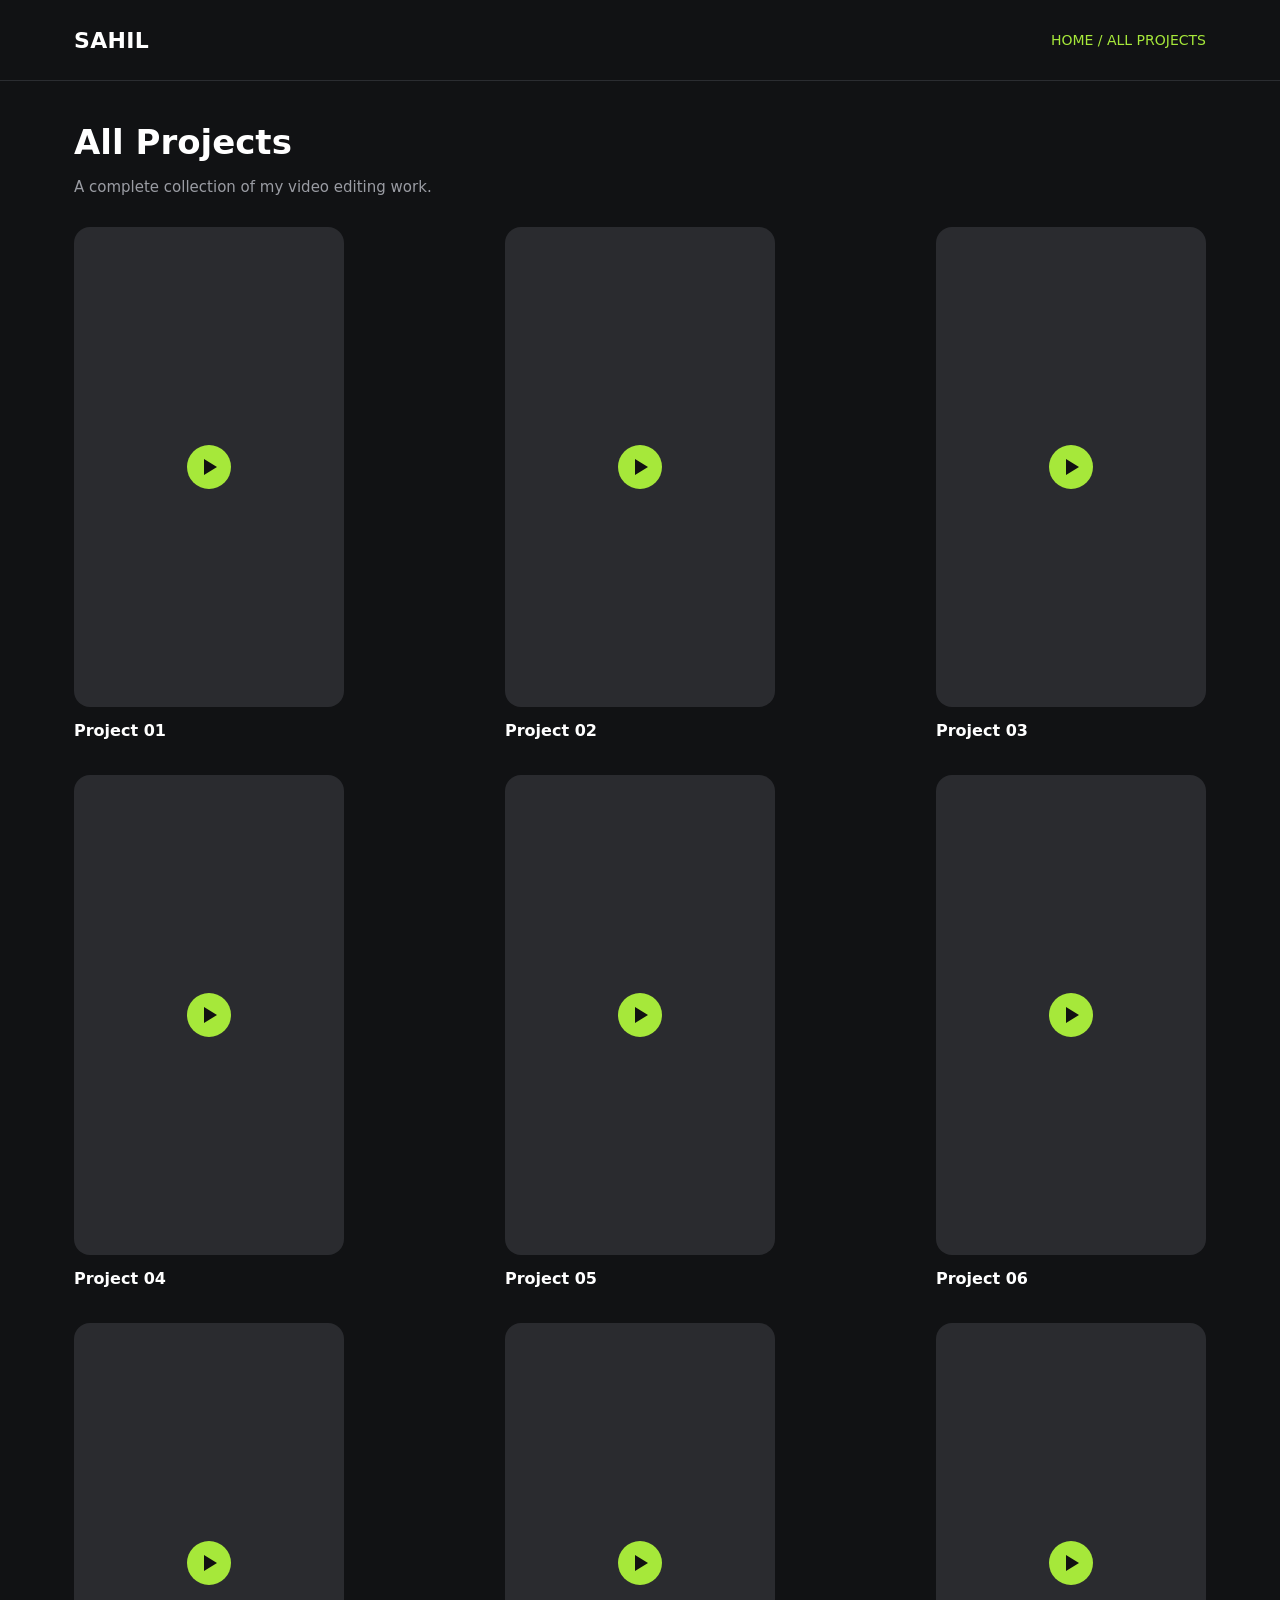
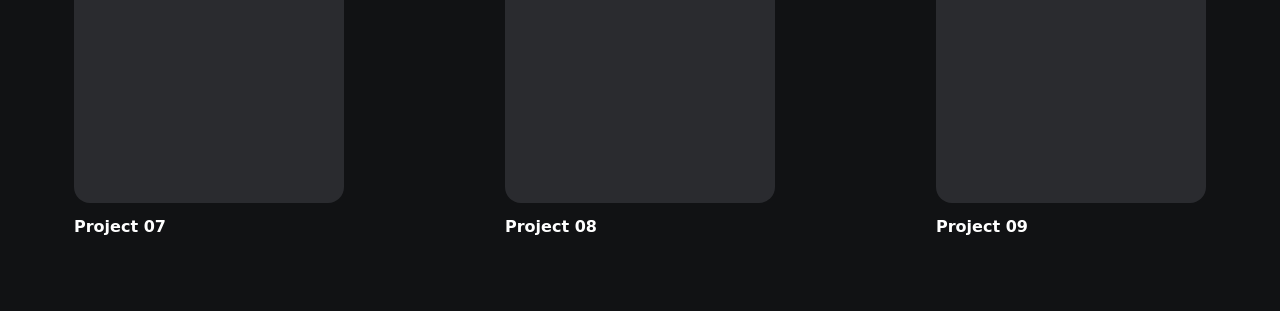
<file: index2.html>
<!DOCTYPE html>
<html lang="en">

<head>
    <meta charset="UTF-8">
    <meta name="viewport" content="width=device-width, initial-scale=1">
    <title>All Projects – Sahil Thakur</title>
    <style>
         :root {
            --bg: #111214;
            --card: #2a2b2f;
            --line: #2b2d31;
            --text: #fff;
            --muted: #9a9ca3;
            --accent: #a6e83a;
            --max: 1180px;
        }
        
        * {
            box-sizing: border-box;
            margin: 0;
            padding: 0;
        }
        
        body {
            background: var(--bg);
            color: var(--text);
            min-height: 100vh;
            font-family: "Segoe UI", system-ui, -apple-system, Roboto, Arial, sans-serif;
            line-height: 1.5;
        }
        
        a {
            color: inherit;
            text-decoration: none;
        }
        
        .wrap {
            max-width: var(--max);
            margin: 0 auto;
            padding: 0 24px;
        }
        /* NAVBAR */
        
        header {
            border-bottom: 1px solid var(--line);
        }
        
        .nav {
            display: flex;
            justify-content: space-between;
            align-items: center;
            height: 80px;
        }
        
        .logo {
            font-size: 22px;
            font-weight: 700;
            letter-spacing: .3px;
        }
        
        .crumbs {
            color: var(--accent);
            font-size: 14px;
            text-transform: uppercase;
        }
        
        .crumbs a:hover {
            text-decoration: underline;
        }
        /* PAGE */
        
        main {
            padding: 36px 0 72px;
        }
        
        h1 {
            font-size: clamp(26px, 3.4vw, 34px);
            font-weight: 700;
            margin-bottom: 8px;
        }
        
        .sub {
            color: var(--muted);
            font-size: 15px;
            margin-bottom: 28px;
        }
        
        .grid {
            display: grid;
            grid-template-columns: repeat(3, minmax(0, 270px));
            justify-content: space-between;
            gap: 32px 20px;
        }
        
        .thumb {
            position: relative;
            aspect-ratio: 9 / 16;
            background: var(--card);
            border-radius: 16px;
            overflow: hidden;
            display: grid;
            place-items: center;
            transition: transform .25s;
        }
        
        .project:hover .thumb {
            transform: translateY(-4px);
        }
        
        .thumb img,
        .thumb video {
            position: absolute;
            inset: 0;
            width: 100%;
            height: 100%;
            object-fit: cover;
        }
        
        .play {
            position: relative;
            width: 44px;
            height: 44px;
            border-radius: 50%;
            background: var(--accent);
            display: grid;
            place-items: center;
        }
        
        .play::before {
            content: "";
            border-left: 13px solid #111;
            border-top: 8px solid transparent;
            border-bottom: 8px solid transparent;
            margin-left: 3px;
        }
        
        .project h4 {
            font-size: 16px;
            margin-top: 12px;
        }
        
        a:focus-visible {
            outline: 2px solid var(--accent);
            outline-offset: 3px;
        }
        
        @media (max-width: 900px) {
            .grid {
                grid-template-columns: repeat(2, minmax(0, 1fr));
            }
        }
        
        @media (max-width: 560px) {
            .grid {
                grid-template-columns: minmax(0, 320px);
                justify-content: center;
            }
            .crumbs {
                font-size: 12px;
            }
        }
    </style>
</head>

<body>

    <header>
        <div class="wrap nav">
            <a href="index.html" class="logo">SAHIL</a>
            <div class="crumbs"><a href="index.html">Home</a> / All Projects</div>
        </div>
    </header>

    <main>
        <div class="wrap">
            <h1>All Projects</h1>
            <p class="sub">A complete collection of my video editing work.</p>

            <div class="grid">
                <!-- For each project: add a thumbnail in the <img> and your video link in href. Copy a block to add more. -->
                <a class="project" href="#">
                    <div class="thumb">
                        <!-- <img src="project01.jpg" alt="Project 01"> --><span class="play" aria-hidden="true"></span></div>
                    <h4>Project 01</h4>
                </a>
                <a class="project" href="#">
                    <div class="thumb">
                        <!-- <img src="project02.jpg" alt="Project 02"> --><span class="play" aria-hidden="true"></span></div>
                    <h4>Project 02</h4>
                </a>
                <a class="project" href="#">
                    <div class="thumb">
                        <!-- <img src="project03.jpg" alt="Project 03"> --><span class="play" aria-hidden="true"></span></div>
                    <h4>Project 03</h4>
                </a>
                <a class="project" href="#">
                    <div class="thumb">
                        <!-- <img src="project04.jpg" alt="Project 04"> --><span class="play" aria-hidden="true"></span></div>
                    <h4>Project 04</h4>
                </a>
                <a class="project" href="#">
                    <div class="thumb">
                        <!-- <img src="project05.jpg" alt="Project 05"> --><span class="play" aria-hidden="true"></span></div>
                    <h4>Project 05</h4>
                </a>
                <a class="project" href="#">
                    <div class="thumb">
                        <!-- <img src="project06.jpg" alt="Project 06"> --><span class="play" aria-hidden="true"></span></div>
                    <h4>Project 06</h4>
                </a>
                <a class="project" href="#">
                    <div class="thumb">
                        <!-- <img src="project07.jpg" alt="Project 07"> --><span class="play" aria-hidden="true"></span></div>
                    <h4>Project 07</h4>
                </a>
                <a class="project" href="#">
                    <div class="thumb">
                        <!-- <img src="project08.jpg" alt="Project 08"> --><span class="play" aria-hidden="true"></span></div>
                    <h4>Project 08</h4>
                </a>
                <a class="project" href="#">
                    <div class="thumb">
                        <!-- <img src="project09.jpg" alt="Project 09"> --><span class="play" aria-hidden="true"></span></div>
                    <h4>Project 09</h4>
                </a>
            </div>
        </div>
    </main>

</body>

</html>
</file>
